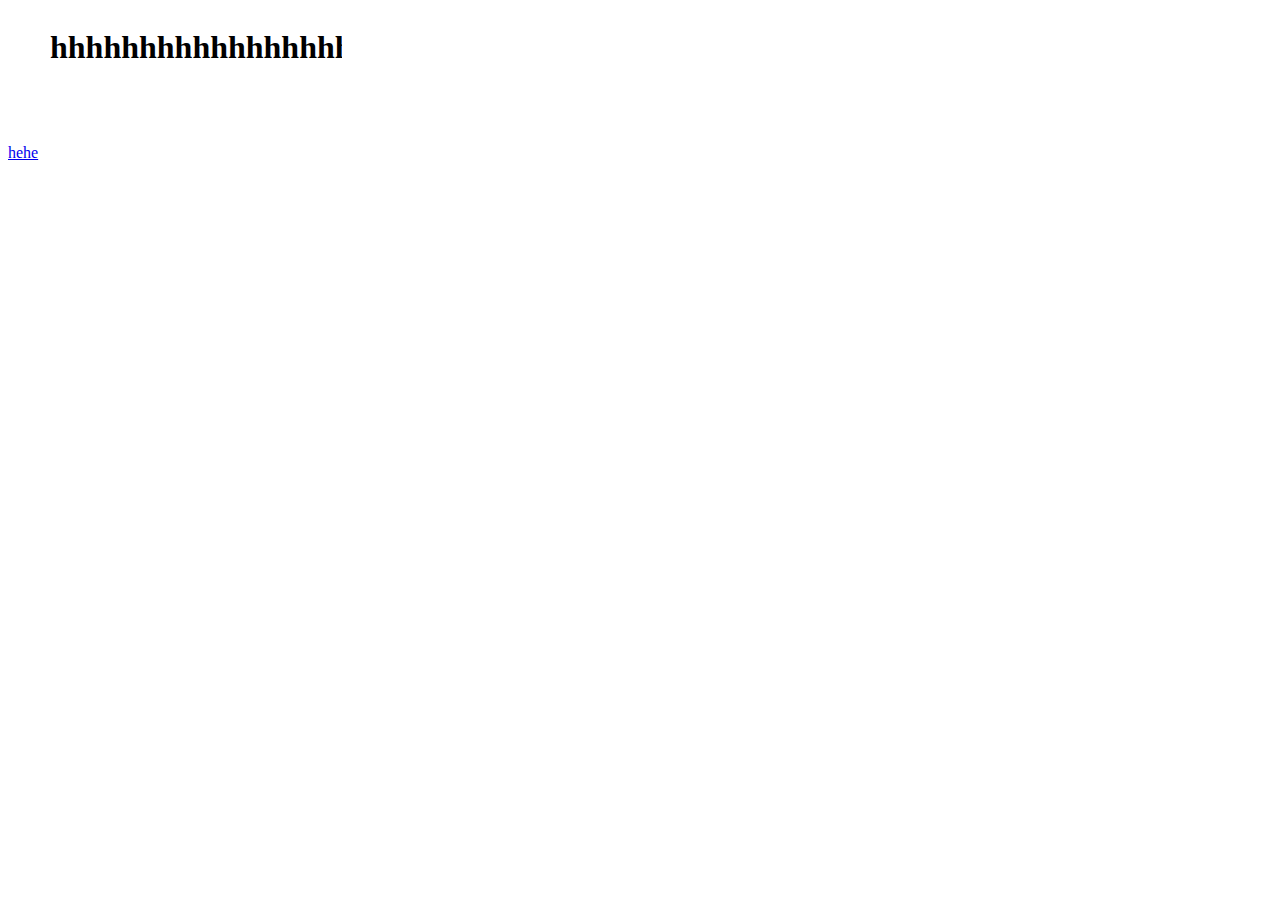
<file: Buoi-1/index.html>
<!DOCTYPE html>
<html lang="en">
<head>
    <meta charset="UTF-8">
    <meta name="viewport" content="width=device-width, initial-scale=1.0">
    <title>Hehe</title>
</head>
<body>
    
    <a href="./test.html" target="_self"> hehe</a>
    <iframe src="./test.html" frameborder="0">hihi</iframe>
    <!-- <img src="https://th.bing.com/th/id/OIP.vf1a0XC7CqEUPIQDvkR2FgAAAA?pid=ImgDet&rs=1" alt="hết cúu" srcset=""> -->  
      
</body>
</html>
</file>
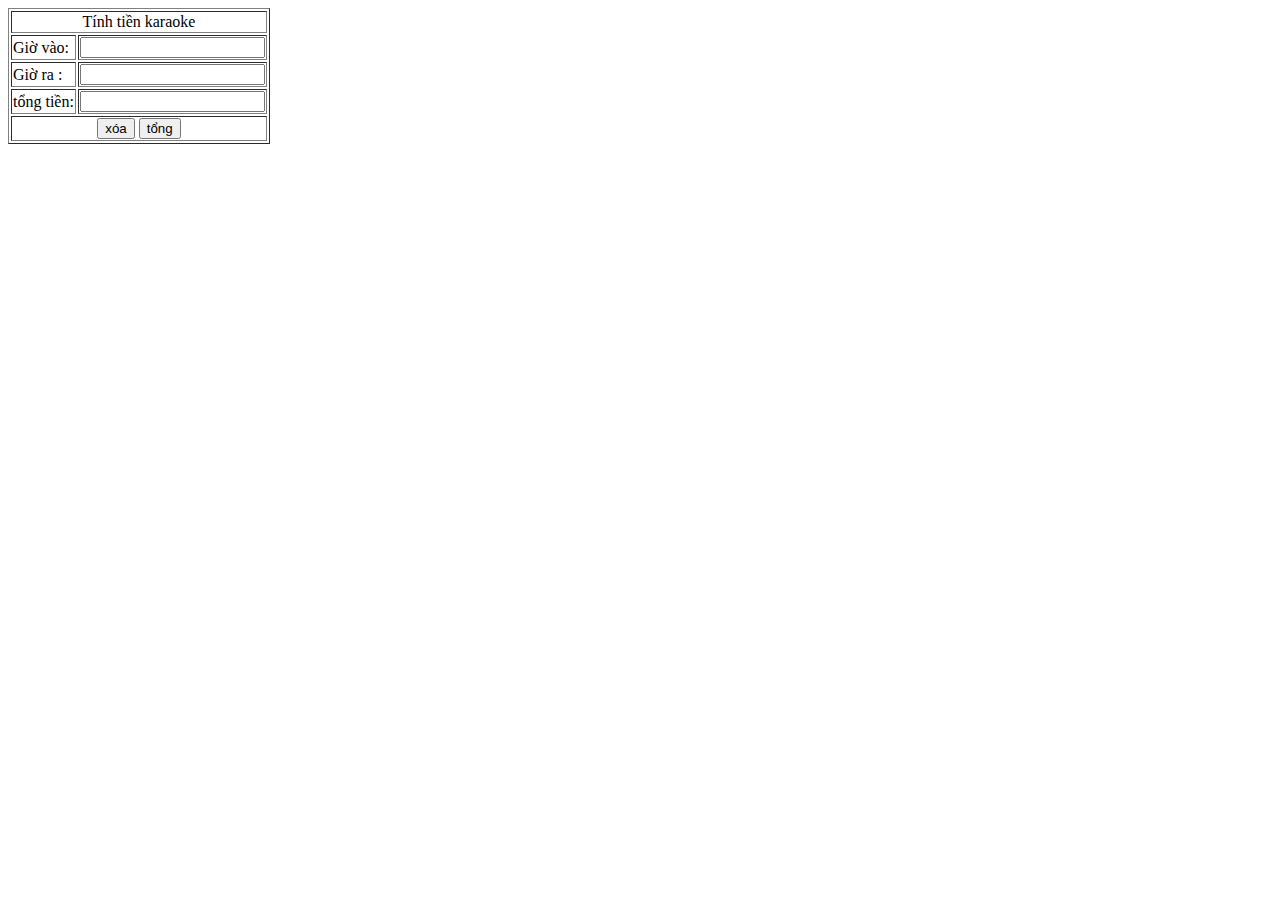
<file: Buoi-3/index.html>
<!DOCTYPE html>
<html lang="en">
<head>
    <meta charset="UTF-8">
    <meta http-equiv="X-UA-Compatible" content="IE=edge">
    <meta name="viewport" content="width=device-width, initial-scale=1.0">
    <title>tính tiền đi karaoke</title>
    <script language="Javascript">
        function tinh(){
            var a = parseInt(window.document.nhap.giovao.value);
            var b =  parseInt(window.document.nhap.giora.value);
            var gio = giora - giovao;
            var giatien;
            if ( giovao < 18 && giora < 18) giatien = gio * 40;
            else if ( giovao >= 18 && giora >= 18 ) giatien = gio * 60;
            else if(giovao < 18 && giora >= 18) giatien = (18 - giovao) * 40 + (giora - 18) * 60;
            window.document.nhap.tongtien.value=giatien;
        }
    </script>

</head>
<body>
    <form >
        <table border="1">
            <tr>
                <td colspan="2" align="center">Tính tiền karaoke</td>
            </tr>
            <tr>
                <td> Giờ vào: </td>
                <td><input type="text"  name="giovao"> </td>
            </tr>
            <tr>
                <td> Giờ ra : </td>
                <td><input type="text"  name="giora"> </td>
            </tr>
            <tr>
                <td> tổng tiền: </td>
                <td><input type="text" name="tongtien" > </td>
            </tr>
            <tr>
                <td colspan="2"align="center">
                    <input type="reset" value="xóa">
                    <input type="button"  value="tổng" onclick="tinh();"  >
                </td>
            </tr>
        </table>
    </form>
</body>
</html>
</file>
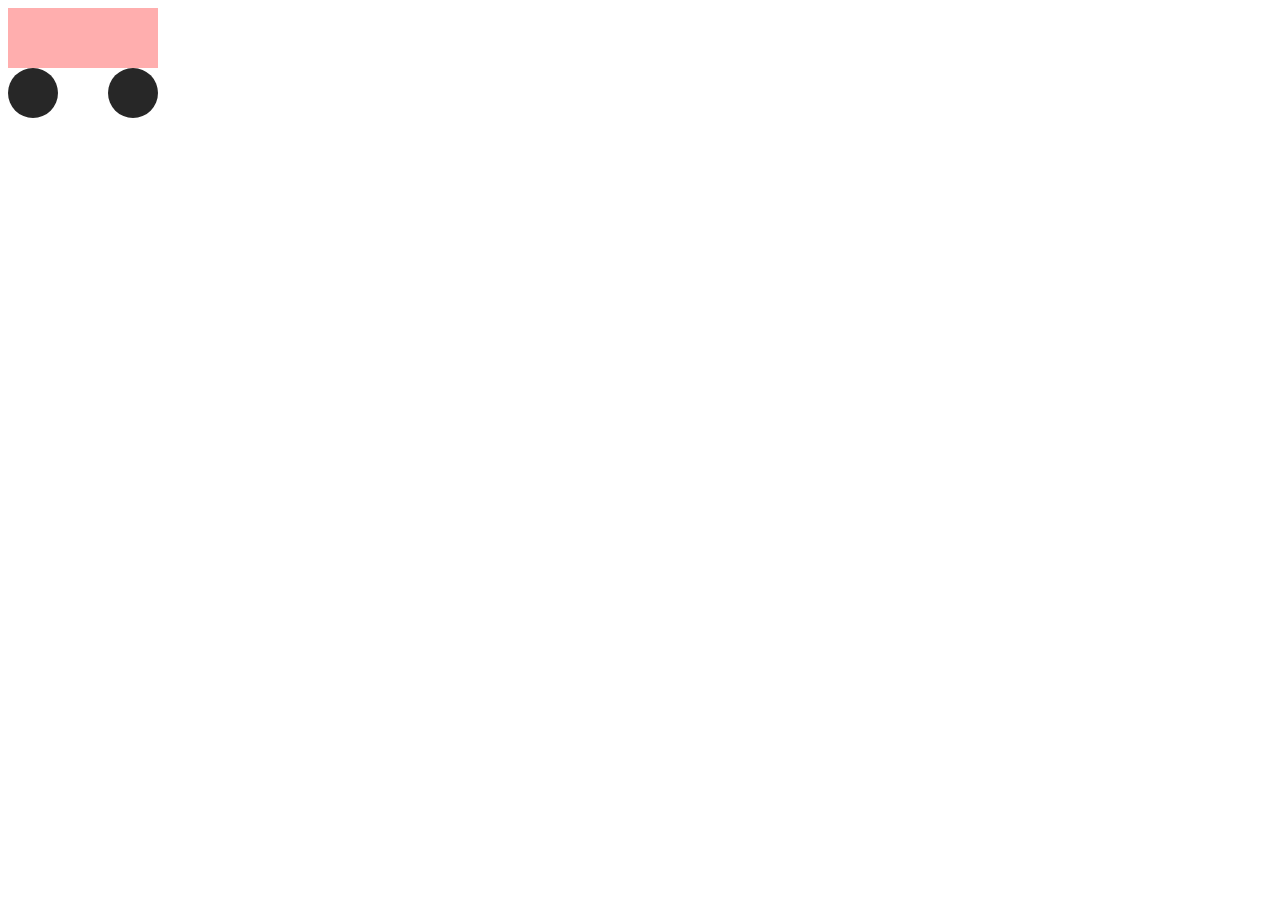
<file: Buoi-4/index.html>
<!DOCTYPE html>
<html lang="en">
<head>
    <meta charset="UTF-8">
    <meta name="viewport" content="width=device-width, initial-scale=1.0">
    <link rel="stylesheet" href="style.css">
    <title>Document</title>
</head>
<body>
    <div class="car">
        <div class="rectangle"></div>
        <div class="wheel">
            <div class="circle"></div>
            <div class="circle"></div>
        </div> 
    </div>
    
    
    
</body>
</html>
</file>
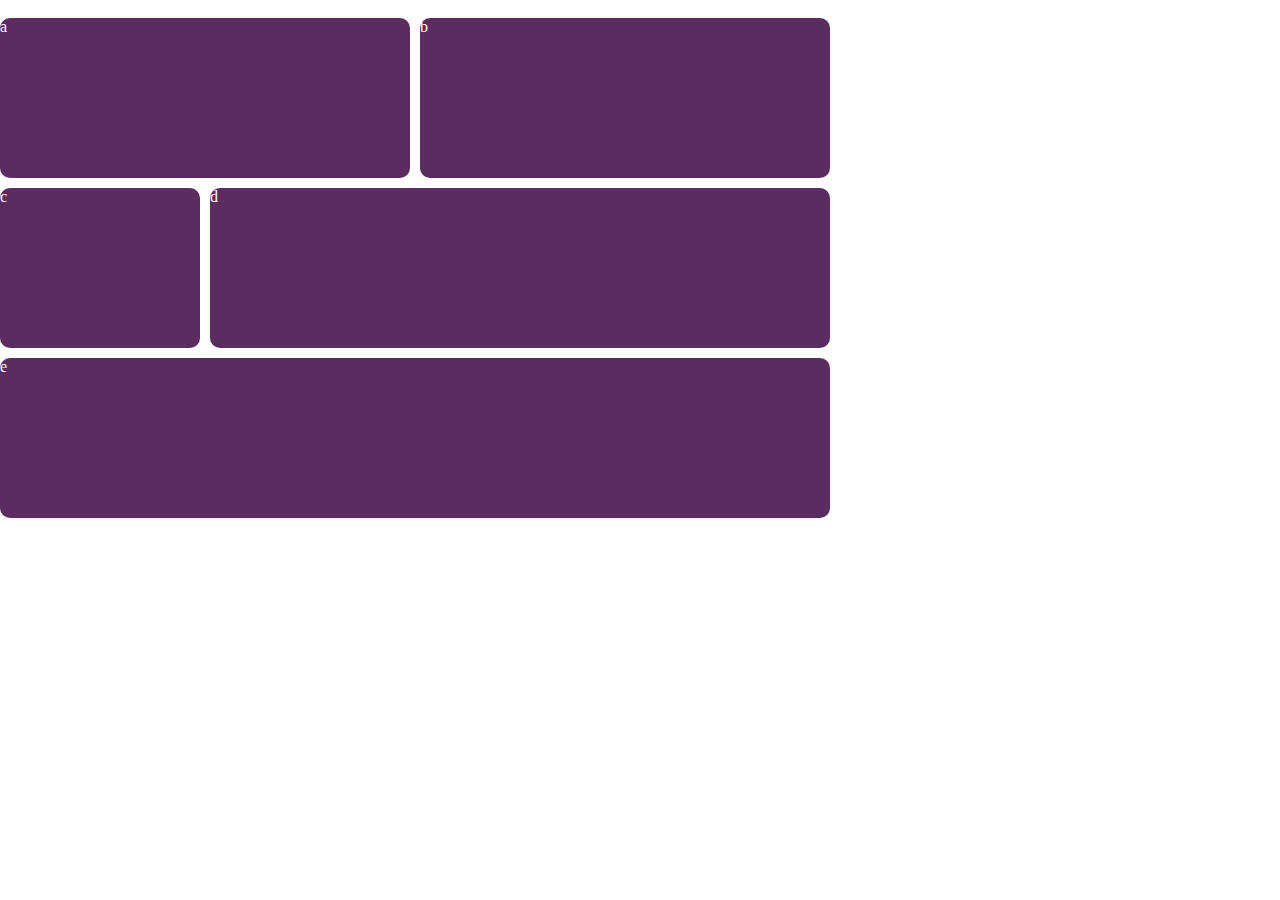
<file: Buoi-5/index.html>
<!DOCTYPE html>
<html lang="en">
<head>
    <meta charset="UTF-8">
    <meta name="viewport" content="width=device-width, initial-scale=1.0">
    <link rel="stylesheet" href="style.css">
    <title>Grid</title>
</head>
<body> 
    
    <!-- <div class="flex-container">
        <div class="row1">
            <div class="flex-box"></div>
            <div class="flex-box"></div>
        </div>

        <div class="row2">
            <div class="flex-box"></div>
            <div class="flex-box"></div>
        </div>

        <div class="flex-box"></div>
    </div> -->
    <br>
    <div class="grid-container">
        <div class="grid-item">a</div>
        <div class="grid-item">b</div>
        <div class="grid-item">c</div>
        <div class="grid-item">d</div>
        <div class="grid-item">e</div>
       
    </div>
</body>
</html>
</file>
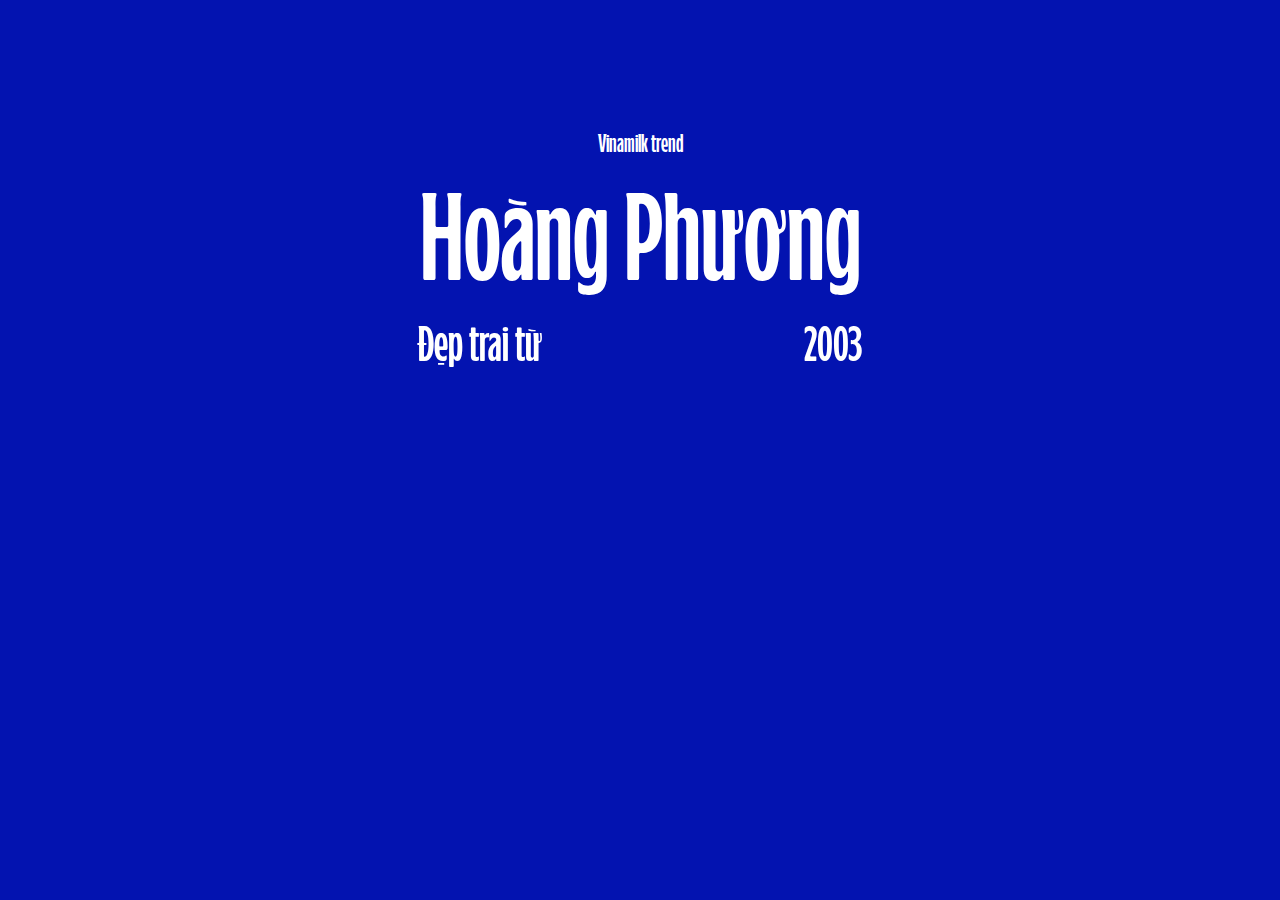
<file: Bai1.html>
<!DOCTYPE html>
<html lang="en">
<head>
    <meta charset="UTF-8">
    <meta name="viewport" content="width=device-width, initial-scale=1.0">
    <link rel="stylesheet" href="style-b1.css">
    <link rel="stylesheet" href="https://cdnjs.cloudflare.com/ajax/libs/font-awesome/6.4.2/css/all.min.css" integrity="sha512-z3gLpd7yknf1YoNbCzqRKc4qyor8gaKU1qmn+CShxbuBusANI9QpRohGBreCFkKxLhei6S9CQXFEbbKuqLg0DA==" crossorigin="anonymous" referrerpolicy="no-referrer" />
    <title>Bài 1</title>
</head>
<body>
    <div class="text1">Vinamilk trend</div>
    <div class="text2">Hoàng Phương</div>
    <div class="text3">
        <span class="mini-text">Đẹp trai từ</span>
        <span class="mini-text">2003</span>
    </div>
    <div class="box">
        <span class="icon"><i class="fa-brands fa-facebook" style="color: #ffffff;"></i></span>
        <span class="icon"><i class="fa-brands fa-instagram" style="color: #ffffff;"></i></span>
        <span class="icon"><i class="fa-brands fa-github" style="color: #ffffff;"></i></span>
    </div>
</body>
</html>
</file>
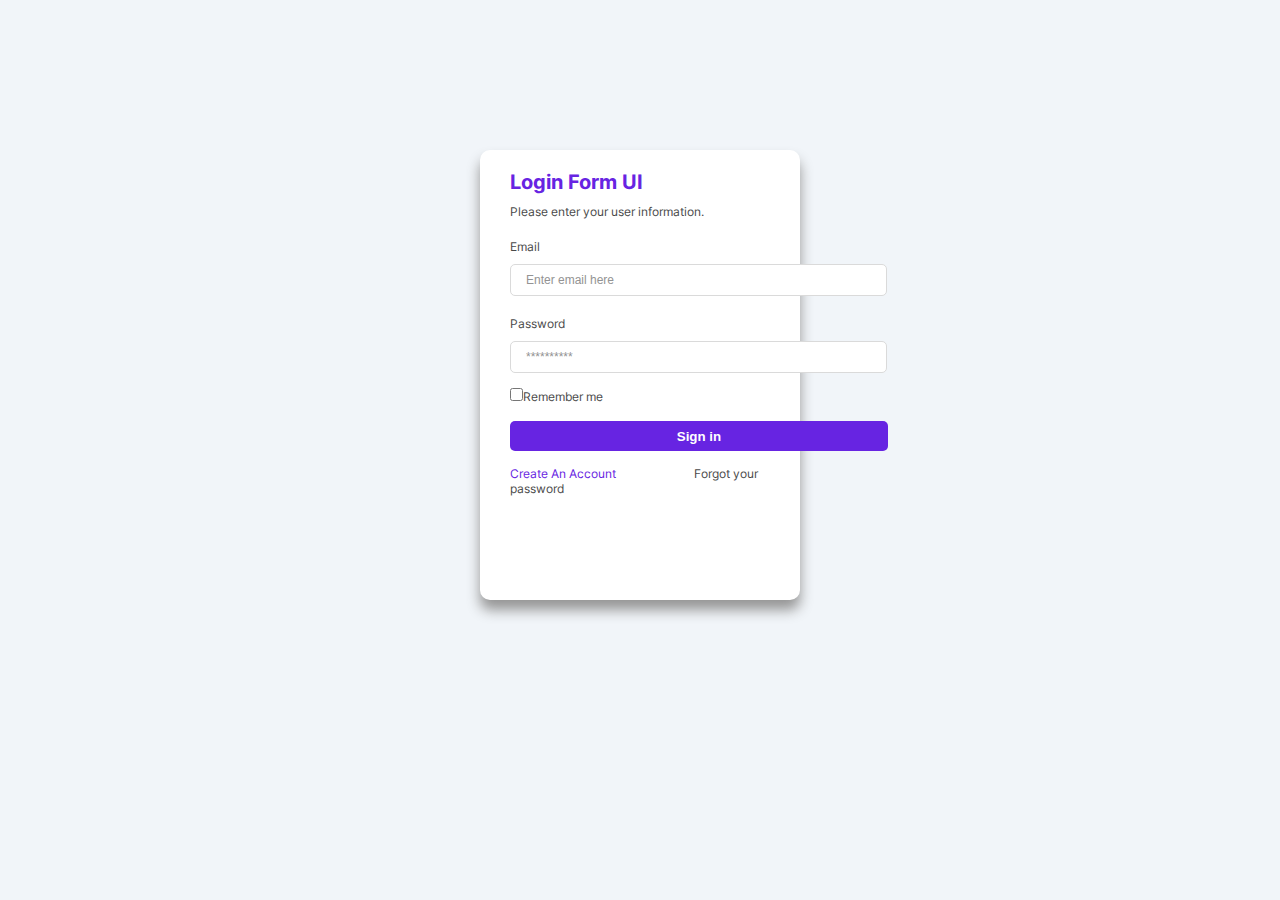
<file: Bai2.html>
<!DOCTYPE html>
<html lang="en">
<head>
    <meta charset="UTF-8">
    <meta name="viewport" content="width=device-width, initial-scale=1.0">
    <link rel="stylesheet" href="style-b2.css">
    <title>Bai 2</title>
</head>
<body>
    <div class="box">
        <div class="content">
            <div class="tieu-de">Login Form UI</div>
            <p class="txt1">Please enter your user information.</p>
            <div>
                <p>Email</p>
                <input class="input" type="text" value="Enter email here">
            </div>
            <div>
                <p>Password</p>
                <input class="input" type="text" value="**********">
            </div>
            <div>
                <input class="check" type="checkbox">Remember me  
            </div>
            <button>Sign in</button>
            <div class="end">
                <span>Create An Account</span>
                <span>Forgot your password</span>
            </div>
        </div>
        
    </div>
</body>
</html>
</file>
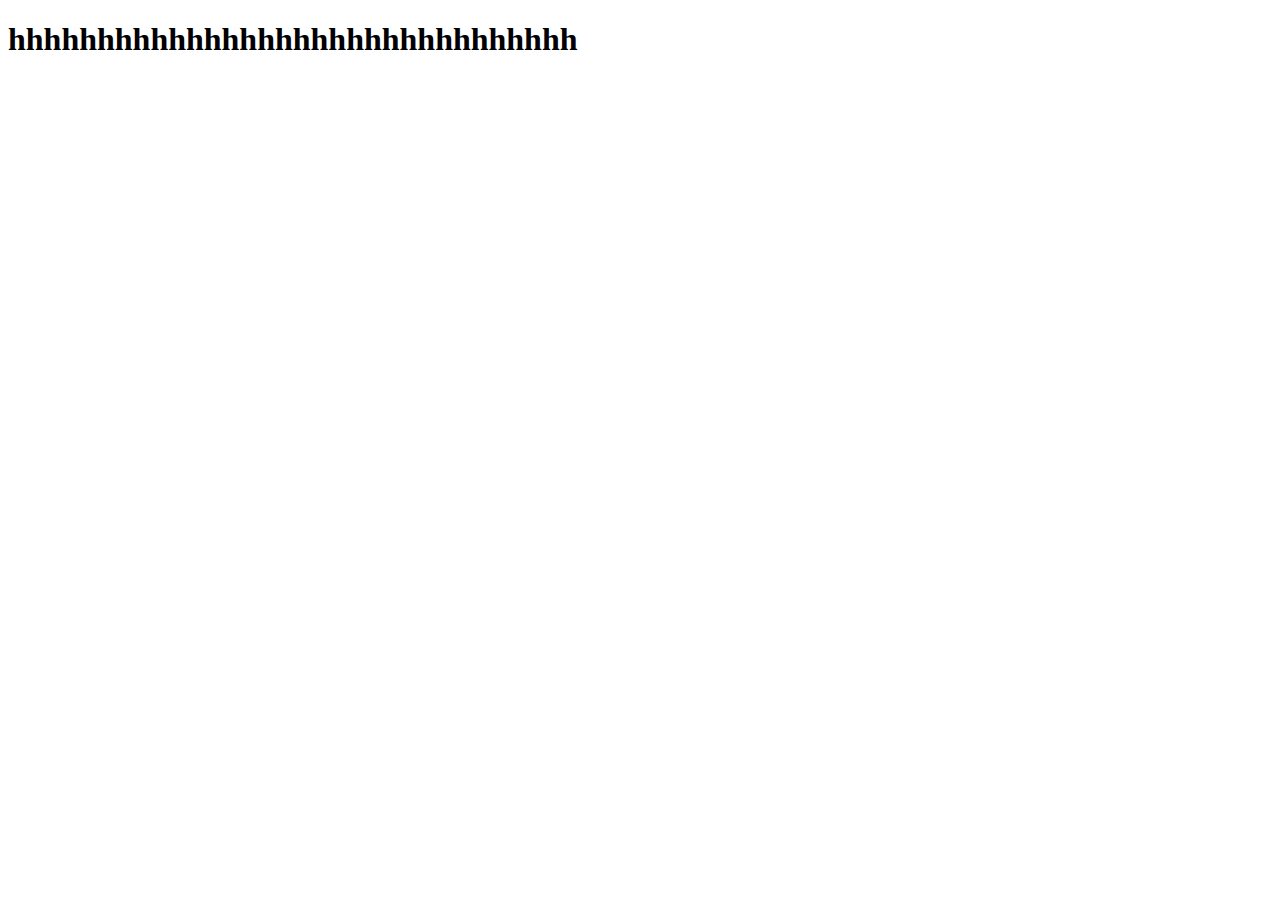
<file: Buoi-1/test.html>
<!DOCTYPE html>
<html lang="en">
<head>
    <meta charset="UTF-8">
    <meta name="viewport" content="width=, initial-scale=1.0">
    <title>Document</title>
</head>
<body>
    <h1>hhhhhhhhhhhhhhhhhhhhhhhhhhhhhhhh</h1>
</body>
</html>
</file>
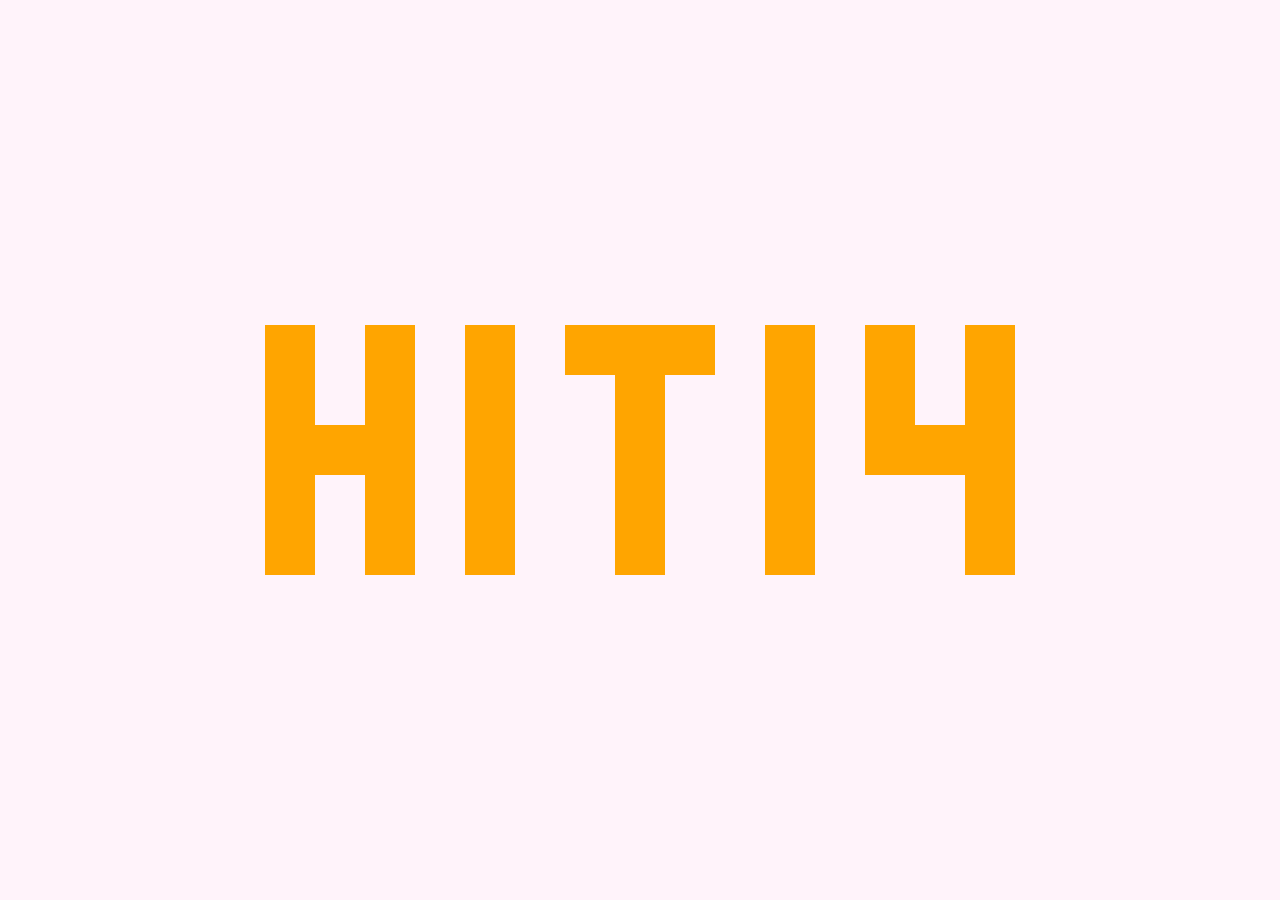
<file: Buoi-3/BTVN_1.html>
<!DOCTYPE html>
<html lang="en">
<head>
    <meta charset="UTF-8">
    <meta name="viewport" content="width=device-width, initial-scale=1.0">
    <title>Bài 1</title>
    <link rel="stylesheet" href="./style1.css">
</head>
<body>
    <div class="HIT13">
        <div class="slogan">

            <div class="size h">
                <div class="h-left">
                    <div class="box"></div>
                    <div class="box"></div>
                    <div class="box"></div>
                    <div class="box"></div>
                    <div class="box"></div>
                </div>
                <div class="h-between">
                    <div class="box"></div>
                </div>
                <div class="h-right">
                    <div class="box"></div>
                    <div class="box"></div>
                    <div class="box"></div>
                    <div class="box"></div>
                    <div class="box"></div>
                </div>
            </div>

            <div class="size i">
                <div class="box"></div>
                <div class="box"></div>
                <div class="box"></div>
                <div class="box"></div>
                <div class="box"></div>
            </div>

            <div class="size t">
                <div class="t-left">
                    <div class="box"></div>
                </div>
                <div class="t-between">
                    <div class="box"></div>
                    <div class="box"></div>
                    <div class="box"></div>
                    <div class="box"></div>
                    <div class="box"></div>
                </div>
                <div class="t-right">
                    <div class="box"></div>
                </div>
            </div>

            <div class="size i">
                <div class="box"></div>
                <div class="box"></div>
                <div class="box"></div>
                <div class="box"></div>
                <div class="box"></div>
            </div>

            <div class="size bon">
                <div class="bon-left">
                    <div class="box"></div>
                    <div class="box"></div>
                    <div class="box"></div>
                </div>
                <div class="bon-between">
                    <div class="box"></div>
                </div>
                <div class="bon-right">
                    <div class="box"></div>
                    <div class="box"></div>
                    <div class="box"></div>
                    <div class="box"></div>
                    <div class="box"></div>
                </div>
            </div>
        </div>
    </div>
</body>
</html>
</file>
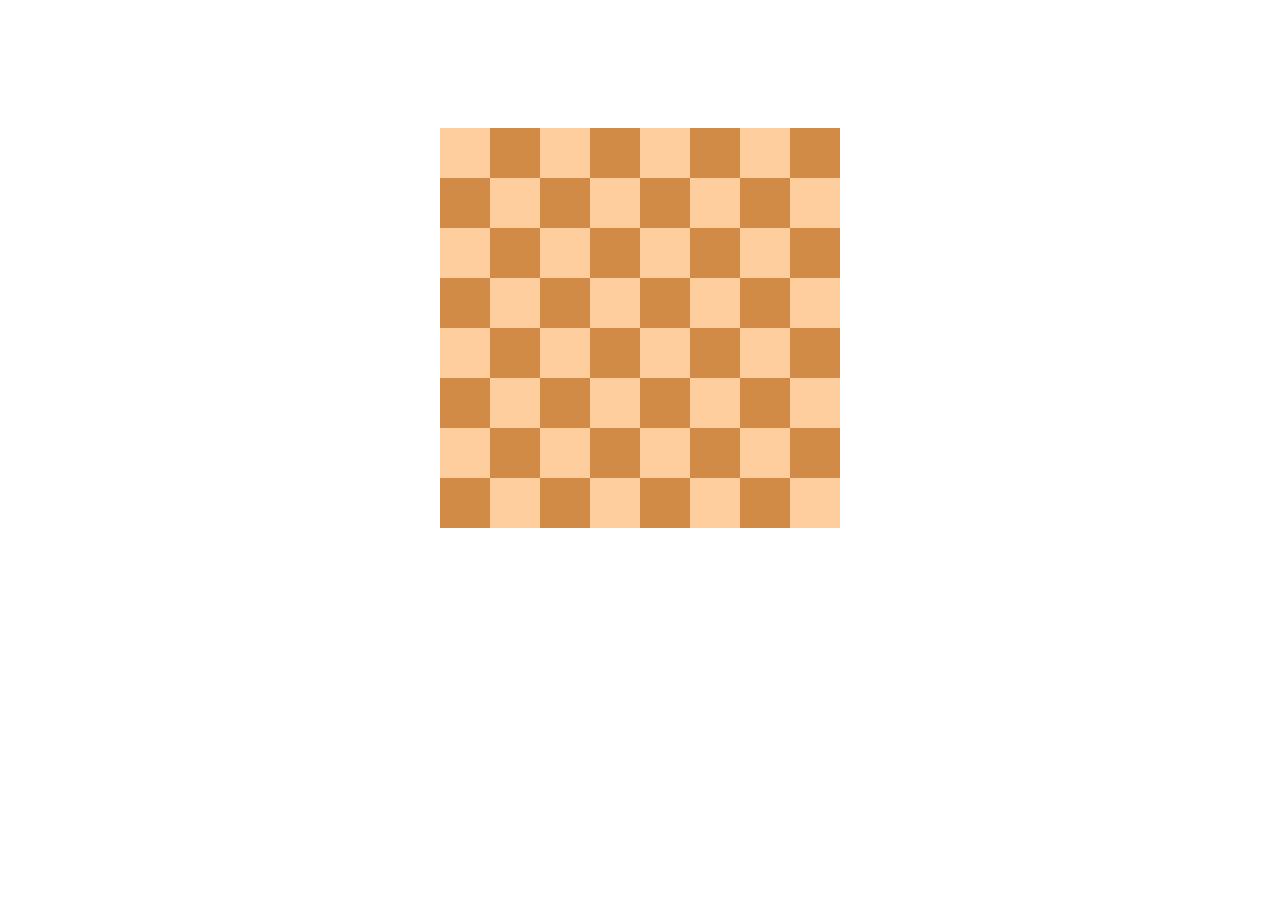
<file: Buoi-3/BTVN_2.html>
<!DOCTYPE html>
<html lang="en">
<head>
    <meta charset="UTF-8">
    <meta name="viewport" content="width=device-width, initial-scale=1.0">
    <link rel="stylesheet" href="style2.css">
    <title>Bài 2</title>
</head>
<body>
    <div class="container">
        <div class="row">
            <div class="box1"></div>
            <div class="box2"></div>
            <div class="box1"></div>
            <div class="box2"></div>
            <div class="box1"></div>
            <div class="box2"></div>
            <div class="box1"></div>
            <div class="box2"></div>
        </div>
        <div class="row">
            <div class="box2"></div>
            <div class="box1"></div>
            <div class="box2"></div>
            <div class="box1"></div>
            <div class="box2"></div>
            <div class="box1"></div>
            <div class="box2"></div>
            <div class="box1"></div>
        </div>
        <div class="row">
            <div class="box1"></div>
            <div class="box2"></div>
            <div class="box1"></div>
            <div class="box2"></div>
            <div class="box1"></div>
            <div class="box2"></div>
            <div class="box1"></div>
            <div class="box2"></div>
        </div>
        <div class="row">
            <div class="box2"></div>
            <div class="box1"></div>
            <div class="box2"></div>
            <div class="box1"></div>
            <div class="box2"></div>
            <div class="box1"></div>
            <div class="box2"></div>
            <div class="box1"></div>
        </div>
        <div class="row">
            <div class="box1"></div>
            <div class="box2"></div>
            <div class="box1"></div>
            <div class="box2"></div>
            <div class="box1"></div>
            <div class="box2"></div>
            <div class="box1"></div>
            <div class="box2"></div>
        </div>
        <div class="row">
            <div class="box2"></div>
            <div class="box1"></div>
            <div class="box2"></div>
            <div class="box1"></div>
            <div class="box2"></div>
            <div class="box1"></div>
            <div class="box2"></div>
            <div class="box1"></div>
        </div>
        <div class="row">
            <div class="box1"></div>
            <div class="box2"></div>
            <div class="box1"></div>
            <div class="box2"></div>
            <div class="box1"></div>
            <div class="box2"></div>
            <div class="box1"></div>
            <div class="box2"></div>
        </div>
        <div class="row">
            <div class="box2"></div>
            <div class="box1"></div>
            <div class="box2"></div>
            <div class="box1"></div>
            <div class="box2"></div>
            <div class="box1"></div>
            <div class="box2"></div>
            <div class="box1"></div>
        </div>
    </div>
    
</body>
</html>
</file>
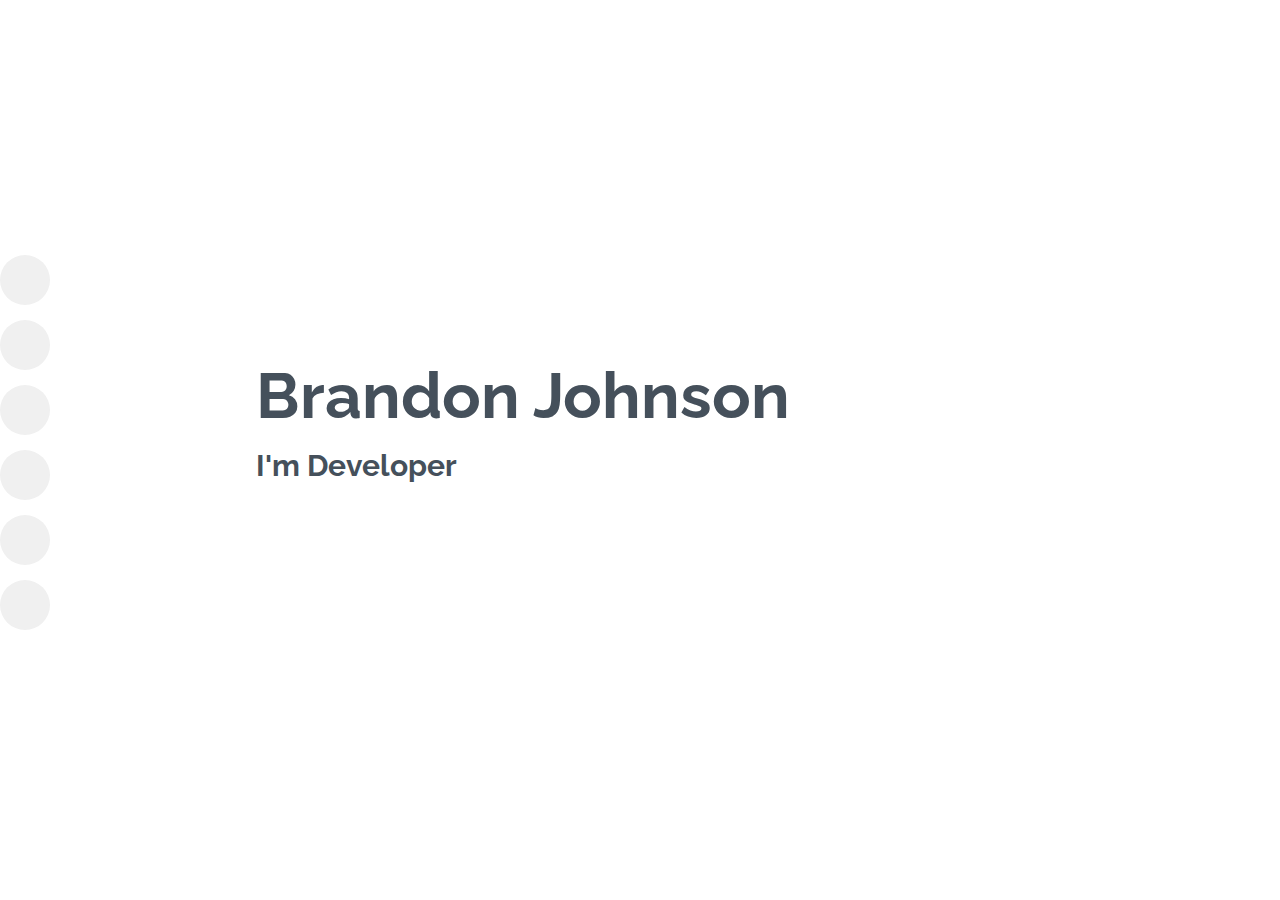
<file: Buoi-4/BTVN.html>
<!DOCTYPE html>
<html lang="en">
<head>
    <meta charset="UTF-8">
    <meta name="viewport" content="width=device-width, initial-scale=1.0">
    <link rel="stylesheet" href="https://cdnjs.cloudflare.com/ajax/libs/font-awesome/6.4.2/css/all.min.css" integrity="sha512-z3gLpd7yknf1YoNbCzqRKc4qyor8gaKU1qmn+CShxbuBusANI9QpRohGBreCFkKxLhei6S9CQXFEbbKuqLg0DA==" crossorigin="anonymous" referrerpolicy="no-referrer" />
    <link rel="preconnect" href="https://fonts.googleapis.com">
    <link rel="preconnect" href="https://fonts.gstatic.com" crossorigin>
    <link href="https://fonts.googleapis.com/css2?family=Inconsolata:wght@300;500&family=Raleway:wght@200;700&display=swap" rel="stylesheet">
    <link rel="stylesheet" href="stylebt.css">
    <title>BTVN</title>
</head>

<body>
    
    

    <div class="banner">
        <div class="container">
            <div class="button select"></div>
            <div class="button select"></div>
            <div class="button select"></div>
            <div class="button select"></div>
            <div class="button select"></div>
            <div class="button select"></div>
        </div>
        <div class="intro-banner">
            <div class="text-header">Brandon Johnson</div>
            <div class="text-intro">
                I'm
                <span>Developer</span>
            </div>

            <div class="icon-social">
                <i class="fa-brands fa-twitter"></i>
                <i class="fa-brands fa-facebook"></i>
                <i class="fa-brands fa-instagram"></i>
                <i class="fa-brands fa-skype"></i>
                <i class="fa-brands fa-linkedin"></i>
            </div>
        </div>

        
        
    </div>
    

</body>
</html>
</file>
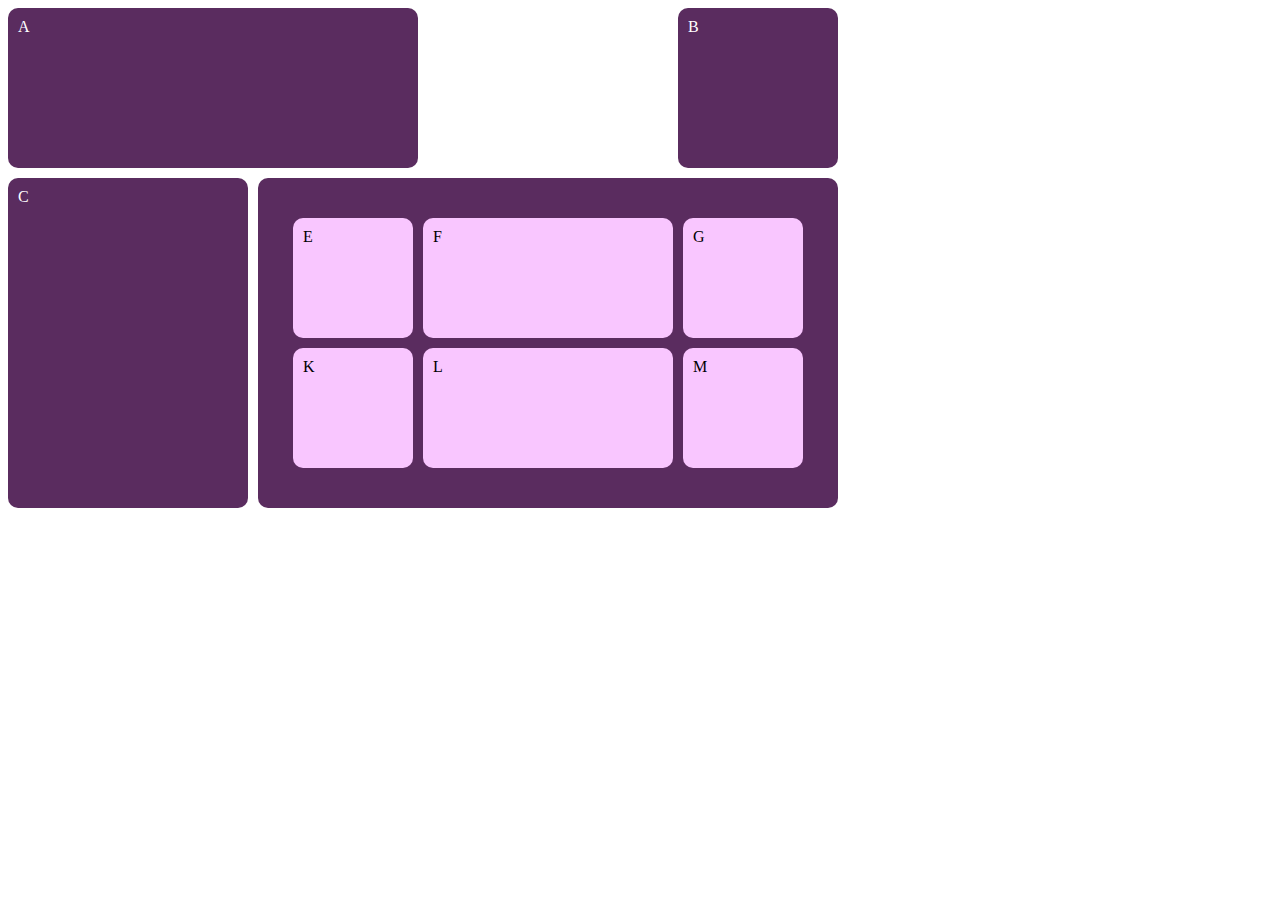
<file: Buoi-5/bt.html>
<!DOCTYPE html>
<html lang="en">
<head>
    <meta charset="UTF-8">
    <meta name="viewport" content="width=device-width, initial-scale=1.0">
    <link rel="stylesheet" href="style-bt.css">
    <title>Document</title>
</head>
<body>
    <div class="grid-container">
        <div class="grid-box">A</div>
        <div class="grid-box">B</div>
        <div class="grid-box">C</div>
        <div class="grid-box">
            <div class="grid-item">E</div>
            <div class="grid-item">F</div>
            <div class="grid-item">G</div>
            <div class="grid-item">K</div>
            <div class="grid-item">L</div>
            <div class="grid-item">M</div>
        </div>
    </div>
</body>
</html>
</file>
<file: Buoi-4/style.css>
/* .box {
    height: 100vh;
    width: 100vw;
    background-color: hotpink;
    background-color: li;
    animation-name: bg;
    animation-duration: 2s;
    animation-iteration-count: infinite;
    animation-timing-function: ease-in-out;
    animation-direction: alternate-reverse;
} */

.rectangle {
  width: 150px;
  height: 60px;
  background-color:rgb(255, 174, 174) ;
}
.wheel {
  display: flex;
  
}

.circle {
  width: 50px;
  height: 50px;
  border-radius: 100%;
  background-color:rgb(39, 39, 39);
}

.circle:nth-child(1) {
  margin-right: 50px;
}

.car {
  animation-name: go;
  animation-duration: 1s;
  animation-iteration-count: infinite;
  animation-timing-function: ease-in-out;
  animation-direction: alternate;
}

@keyframes example {
    from {
      width: 100px;
      height: 100px;
      
    }
    to {
      width: 500px;
      height: 500px;
      background-color: rgb(188, 255, 255);
    }
}

@keyframes go {
  from {
    
    position: absolute;
    left: 20px
  }
  to {
    position: absolute;
    left: 500px;
  }
}
</file>
<file: Buoi-5/style.css>
* {
    margin: 0;
    padding: 0;
    box-sizing: border-box;
}

@media only screen and (max-width: 600px) {
    body {
      background-color: rgb(0, 0, 0);
    }
    .grid-item {
        background-color: rgb(255, 255, 255);
        color: black;
    }
}

/* Tablet */
@media screen and (min-width: 768px) and (max-width: 1024px) {
    @content;
  }
  
  /* Small tablet */
  @media screen and (min-width: 480px) and (max-width: 768px) {
    @content;
  }
  
  /* Mobile  */
  @media screen and (min-width: 320px) and (max-width: 480px) {
    @content;
  }
  
.grid-item {
    background-color: rgb(90, 44, 95);
    color: white;
    border-radius: 10px;
}

.grid-container {
    display: grid;
/* 
    grid-template-columns: 100px 200px 150px;
    grid-template-rows: 100px 200px 100px; */

    gap : 10px 10px;
/* 
    grid-template-columns: 1fr 2fr 1.5fr;
    grid-template-rows: 1fr 2fr 1.5fr; */
/* 
    grid-template-columns: repeat(3, 1fr);
    grid-template-rows: 1fr 1fr 1fr; */
    
    grid-template-columns: repeat(4, 200px);
    grid-template-rows: repeat(3, 160px);

    /* grid-template-areas: 
        "a a b b"
        "c d d d"
        "e e e e"; */


    
}

.grid-item:first-child {
    /* grid-column-start: 1;
    grid-column-end: 3 ;
    /* = */
    /* grid-column: 1/3; */ 
    /* grid-area: a; */

    /* grid-column: 1/3; = */
    grid-column: 1/ span 2;
}

.grid-item:nth-child(2) {
    /* grid-area: b; */
    grid-column: 3/5;
}

.grid-item:nth-child(3) {
    /* grid-area: c; */
}

.grid-item:nth-child(4) {
    /* grid-area: d; */
    grid-column: 2/5;
}

.grid-item:nth-child(5) {
    /* grid-area: e; */
    grid-column: 1/5;
}

/* .flex-container {
    display: flex;
}
.row1 {
    display: flex;
    flex-direction: row;
    
}
.flex-box {
    background-color: rgb(44, 46, 95);
    color: white;
    border-radius: 10px;
    width: 200px;
    height: 160px;
    margin: 5px;
}

.row1.flex-box {
    width: 400px !important;
    height: 160px !important;
}
 */
</file>
<file: style-b1.css>
:root {
    --primary-color: #0313b0;
    --primary-color: #ffffff;
}

@font-face {
    font-family: vnm ;
    src: url(./VNM-Sans-Display-Regular.otf);
}

body {
    margin: 10% auto;
    color: #ffffff;
    text-align: center;
    font-family: vnm;
    background-color: #0313b0;
}

.text1 {
    font-size: 2vw;
}

.text2 {
    font-size: 10vw;
}

.text3 {
    font-size: 4vw;
}

.mini-text {
    padding: 10vw;
}

.icon {
    font-size: 2vw;
    padding: 30px;
}

.box {
    margin: 4vw;
}
</file>
<file: style-b2.css>
* {
    margin: 0;
    padding: 0;
    box-sizing: 0;
}

@font-face {
    font-family: inter ;
    src: url(./Inter-VariableFont_slnt\,wght.ttf);
}

:root {
    --primary-color: #6724e2;
    --primary-color: #ffffff;
}
body {
    font-family:inter;
    background-color: #f1f5f9;
    
}

.box {
    font-size: 12px;
    margin: 0 auto ;
    margin-top: 150px;;
    background-color: white;
    width: 25vw;
    height: 50vh;
    background-position:inherit;
    box-shadow: 0px 10px 13px #959595;
    border-radius: 10px;
    color: #494949;
}

.content {
    margin: 30px;
}

.tieu-de {
    padding-top: 20px !important;
    color:#6724e2 !important;
    font-weight: bolder;
    font-size: 20px;
}

p {
    padding-top: 10px;
    padding-bottom: 10px;
}

.input {
    border-color: rgb(218, 218, 218);
    border-style: solid;
    border-width: 1px;
    border-radius: 5px;
    height: 30px;
    width: 40vh ;
    margin-bottom: 10px;
    color: #939393;
    padding-left: 15px;
    font-size: 12px;
}

button {
    border: none;
    height: 30px;
    width: 42vh ;
    background-color: #6724e2;
    border-radius: 5px;
    color: #ffffff;
    font-weight: bold;
    margin-top: 10px;
    margin-bottom: 10px;
}

button:hover {
    background-color: #a574ff;
}
.end {
    margin-top: 5px;
}
span:first-child {
    color:#6724e2;
    padding-right: 15px;
}

span:nth-child(2) {
    padding-left: 60px;
}

input.value {
    color: #858585;
    padding-left: 10px;
}

.check {
    margin-top: 5px;
    margin-bottom: 10px;
}
</file>
<file: Buoi-3/style1.css>
* {
    margin: 0;
    padding: 0;
    box-sizing: border-box;
}

.HIT13 {
    width: 100vw;
    height: 100vh;
    background-color: rgb(255, 243, 250);
    display: flex;
    justify-content: center;
    align-items: center;
}

.slogan {
    width: 750px;
    height: 250px;
    display: flex;
}

.box {
    width: 50px;
    height: 50px;
    background-color: orange;
}
.size {
    width: 150px;
    height: 250px;
}

.h {
    display: flex;
    align-items: center;
}

.i {
    display: flex;
    flex-direction: column;
    align-items: center;
}

.t{
    display: flex;
}

.bon {
    display: flex;
}

.bon-between {
    display: flex;
    align-items: center;
}

.bon-left {
    display: flex;
    flex-direction: column;
    
}
</file>
<file: Buoi-3/style2.css>
* {
    margin: 0;
    padding: 0;
    box-sizing: 0;
}

.container {
    margin: 10%;
    
}

.row {
    display: flex;
    justify-content: center;
    align-items: center;
}

.box1{
    background-color: #ffce9e;
    width: 50px;
    height: 50px;
}

.box2{
    background-color: #d18b47;
    width: 50px;
    height: 50px;
}
</file>
<file: Buoi-4/stylebt.css>
* {
    margin: 0;
    padding: 0;
    box-sizing: border-box;
}

.bg-banner img {
    opacity: 30%;
}

:root {
    --primary-color: #0563bb;
    --text-color: #272829;
    --header-color: #45505b;
}

.text-header {
    font-size: 64px;
    font-family: "Raleway", sans-serif;
    font-weight: 700;
    color: var(--header-color);
    margin-bottom: 15px;

}

.container {
    display: flex;
    flex-direction: column;
    position: fixed;
    justify-content: center;
    height: 100%;
}

.button {
    width: 50px;
    height: 50px;
    background-color: #f0f0f0;
    border-radius: 50%;
    margin-bottom: 15px;
}

.intro-banner {
    display: flex;
    flex-direction: column;
    margin-left: 20%;
    justify-content: center;
    height: 100vh;
    
}

.banner {
    background-image: url("https://bootstrapmade.com/demo/templates/MyResume/assets/img/hero-bg.jpg");
                 
}
.text-intro {
    font-size: 30px;
    font-family: "Raleway", sans-serif;
    font-weight: 700;
    color: var(--header-color);
    margin-bottom: 30px;
}

.icon-social {
    font-size: 26px;
    color: var(--header-color);
}

.icon-social i {
    margin-right: 10px;
}
</file>
<file: Buoi-5/style-bt.css>
.grid-container {
    display: grid;
    gap : 10px 10px;
    grid-template-columns: 240px 160px 240px 160px; 
    grid-template-rows: repeat(3, 160px);
}

.grid-box {
    background-color: rgb(90, 44, 95);
    color: white;
    border-radius: 10px;
    padding: 10px;
}

.grid-item {
    background-color: rgb(249, 198, 255);
    color: rgb(0, 0, 0);
    border-radius: 10px;
}

.grid-box:first-child {
    grid-column: 1/ span 2;
}

.grid-box:nth-child(2) {
    
    grid-column: 4/5;
}

.grid-box:nth-child(3) {
    grid-row: 2/4;
    
}

.grid-box:nth-child(4) {
    grid-column: 2/5;
    grid-row: 2/4;
    display: grid;
    grid-template-columns: repeat(4, 130px);
    grid-template-rows: repeat(2, 130px);
    justify-content: center;
    align-content: center;
}

.grid-item {
    margin: 5px;
    padding: 10px;
}


.grid-item:nth-child(2) {
    grid-column: 2/4;
}

.grid-item:nth-child(5) {
    grid-column: 2/4;
}
</file>
